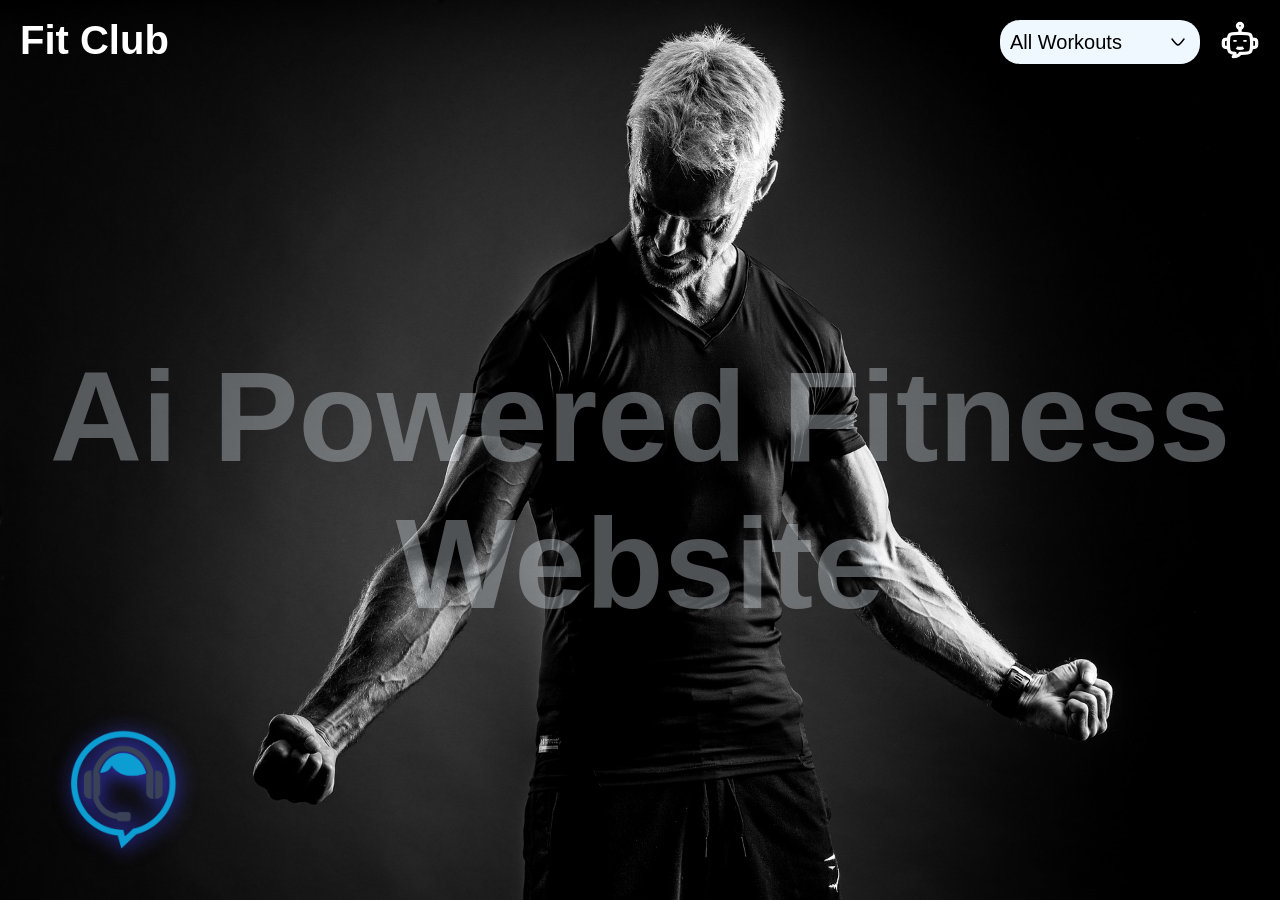
<file: index.html>
<!DOCTYPE html>
<html lang="en">
<head>
    <meta charset="UTF-8">
    <meta name="viewport" content="width=device-width, initial-scale=1.0">
    <title>Fitness Website</title>
    <link rel="stylesheet" href="style.css">
</head>
<body>
    <nav>
        <h1 class="logo">Fit Club</h1>
        <div class="right-nav">
            <div class="select-box">
              <div class="select-heading"><span>All Workouts</span><img src="arrow.svg" alt=""></div>
              <div class="options ">
                <a href="back.html"><div class="option">Back Workout</div></a>
                <a href="chest.html"><div class="option">Chest Workout</div></a>
                <a href="biceps.html"><div class="option">Biceps & Triceps</div></a>
                <a href="Shoulder.html"><div class="option">Shoulders</div></a>
                <a href="workout.html"><div class="option">All Workout</div></a>
                <a href="leg.html"><div class="option">Leg Workout</div></a>
              </div>
            </div>
                  <img src="chat.svg" alt="" id="chatbotimg" >
         </div>
    </nav>

    <main>
      <h1 class="bgtext">Ai Powered Fitness Website</h1>
      <div class="chat-box">
        <div class="h1">Talk to your Own Assistant....</div>
         <div class="chat-container">
         
         </div>
         <div class="input-area">
          <input type="text" class="prompt" placeholder="Ask anything...">
          <button><img src="btn.svg" alt=""></button>
         </div>
      </div>
      <div class="virtual-assistant">
        <img src="ai (1).png" alt="" width="120px">
      </div>
      
    </main>
    <div class="speak-page">
        <img src="ai (1).png" alt="" width="200px">
        <h1>speak now</h1>
        <img src="voice.gif" alt="" id="voice" width="200px">
      </div>
    <script src="script.js"></script>
</body>
</html>
</file>
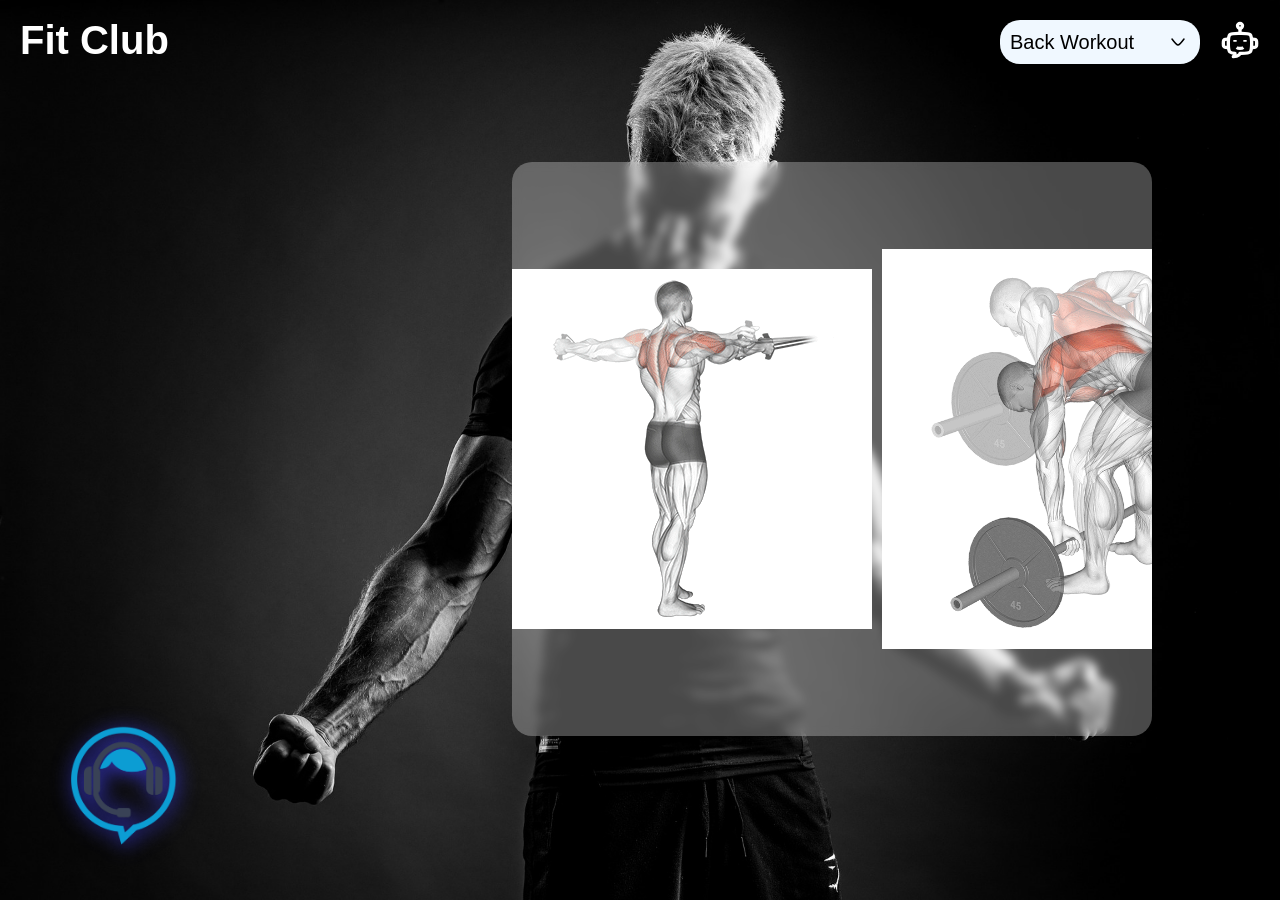
<file: back.html>
<!DOCTYPE html>
<html lang="en">
<head>
    <meta charset="UTF-8">
    <meta name="viewport" content="width=device-width, initial-scale=1.0">
    <title>Fitness Website</title>
    <link rel="stylesheet" href="style.css">
</head>
<body>
    <nav>
         <a href="index.html"><h1 class="logo">Fit Club</h1></a>
        <div class="right-nav">
            <div class="select-box">
              <div class="select-heading"><span>Back Workout</span><img src="arrow.svg" alt=""></div>
              <div class="options ">
                <a href="back.html"><div class="option">Back Workout</div></a>
                <a href="chest.html"><div class="option">Chest Workout</div></a>
                <a href="biceps.html"><div class="option">Biceps & Triceps</div></a>
                <a href="Shoulder.html"><div class="option">Shoulders</div></a>
                <a href="workout.html"><div class="option">All Workout</div></a>
                <a href="leg.html"><div class="option">Leg Workout</div></a>
              </div>
            </div>
                  <img src="chat.svg" alt="" id="chatbotimg" >
         </div>
    </nav>

    <main>
      <div class="chat-box">
        <div class="h1">Talk to your Own Assistant....</div>
         <div class="chat-container">
         
         </div>
         <div class="input-area">
          <input type="text" class="prompt" placeholder="Ask anything...">
          <button><img src="btn.svg" alt=""></button>
         </div>
      </div>
      <div class="svgs">
        
       
        <img src="back1.gif" alt="" width="200px">
        <img src="back2.gif" alt="" width="200px">
        <img src="back3.gif" alt="" width="200px">
        <img src="back4.gif" alt="" width="200px">
        <img src="back5.gif" alt="" width="200px">
     

      
       
     
      </div>
    </main>
    <div class="virtual-assistant">
        <img src="ai (1).png" alt="" width="120px">
      </div>
      
    </main>
    <div class="speak-page">
        <img src="ai (1).png" alt="" width="200px">
        <h1>speak now</h1>
        <img src="voice.gif" alt="" id="voice" width="200px">
      </div>
    <script src="script.js"></script>
</body>
</html>
</file>
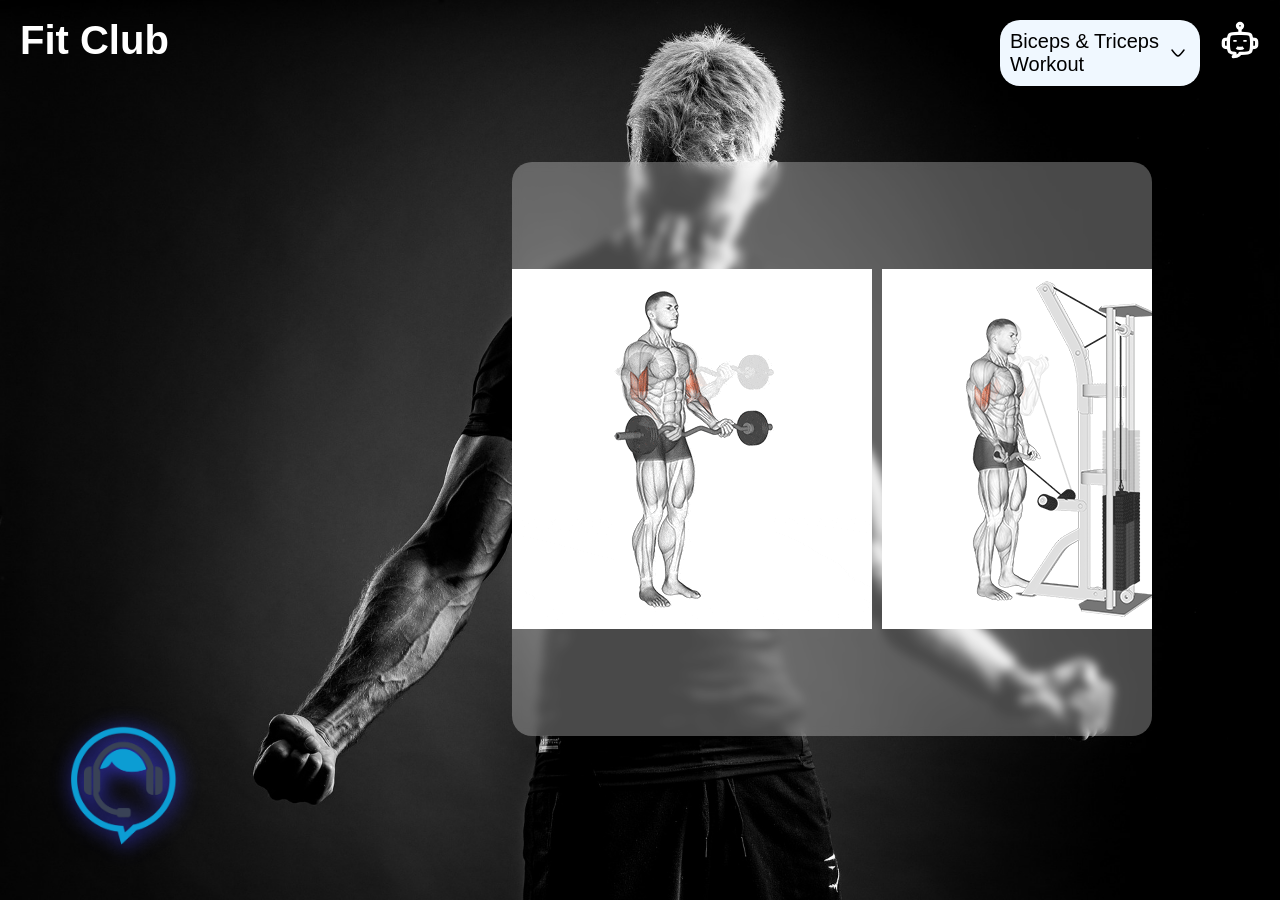
<file: biceps.html>
<!DOCTYPE html>
<html lang="en">
<head>
    <meta charset="UTF-8">
    <meta name="viewport" content="width=device-width, initial-scale=1.0">
    <title>Fitness Website</title>
    <link rel="stylesheet" href="style.css">
</head>
<body>
    <nav>
         <a href="index.html"><h1 class="logo">Fit Club</h1></a>
        <div class="right-nav">
            <div class="select-box">
              <div class="select-heading"><span>Biceps & Triceps  Workout</span><img src="arrow.svg" alt=""></div>
              <div class="options ">
                <a href="back.html"><div class="option">Back Workout</div></a>
                <a href="chest.html"><div class="option">Chest Workout</div></a>
                <a href="biceps.html"><div class="option">Biceps & Triceps</div></a>
                <a href="Shoulder.html"><div class="option">Shoulders</div></a>
                <a href="workout.html"><div class="option">All Workout</div></a>
                <a href="leg.html"><div class="option">Leg Workout</div></a>
              </div>
            </div>
                  <img src="chat.svg" alt="" id="chatbotimg" >
         </div>
    </nav>

    <main>
      <div class="chat-box">
        <div class="h1">Talk to your Own Assistant....</div>
         <div class="chat-container">
         
         </div>
         <div class="input-area">
          <input type="text" class="prompt" placeholder="Ask anything...">
          <button><img src="btn.svg" alt=""></button>
         </div>
      </div>
       <div class="svgs">
         <img src="biceps1.gif" alt="" width="200px">
        <img src="biceps2.gif" alt="" width="200px">
        <img src="biceps3.gif" alt="" width="200px">
        <img src="triceps1.gif" alt="" width="200px">
        <img src="triceps2.gif" alt="" width="200px">
       </div>
    </main>
    <div class="virtual-assistant">
        <img src="ai (1).png" alt="" width="120px">
      </div>
      
    </main>
    <div class="speak-page">
        <img src="ai (1).png" alt="" width="200px">
        <h1>speak now</h1>
        <img src="voice.gif" alt="" id="voice" width="200px">
      </div>
    <script src="script.js"></script>
</body>
</html>
</file>
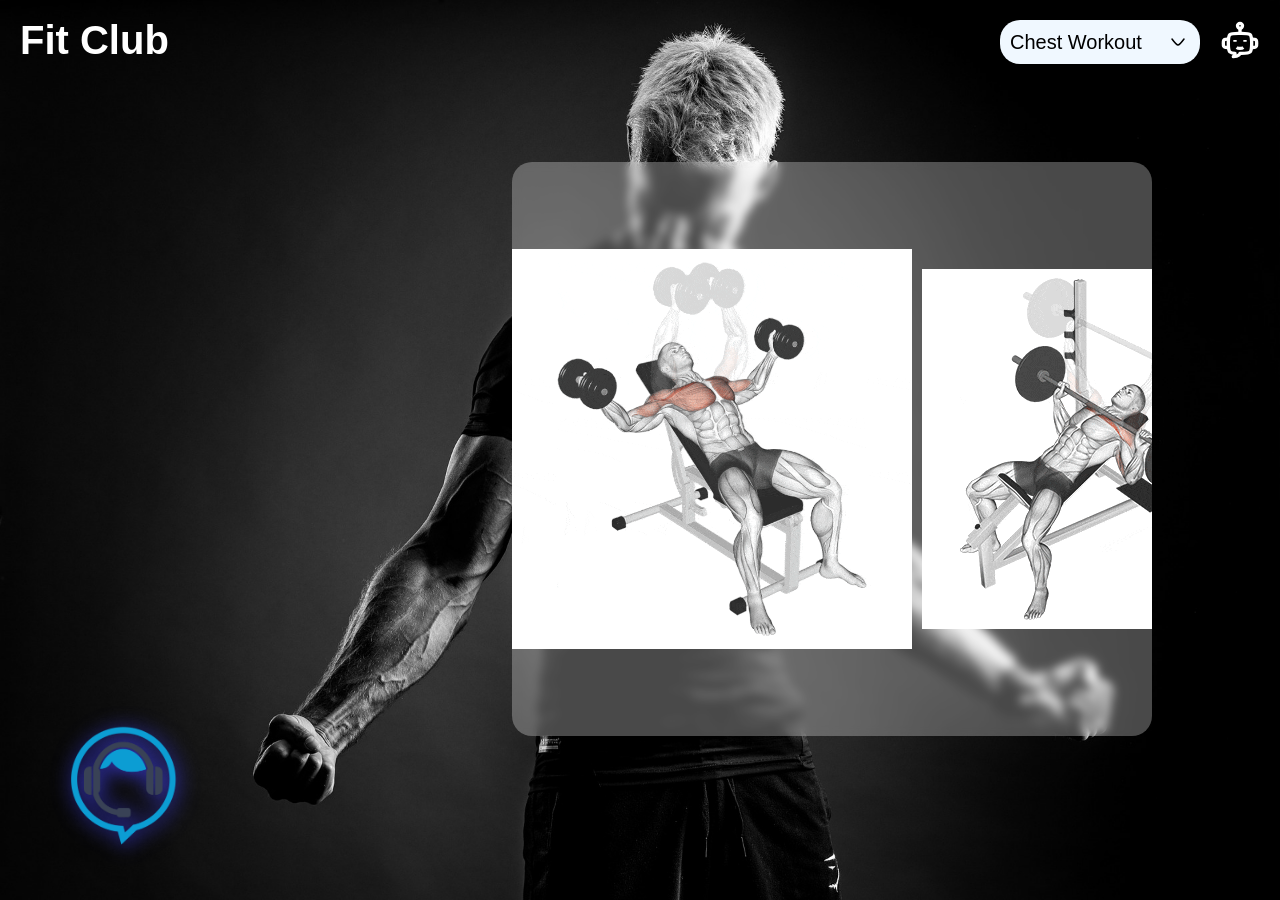
<file: chest.html>
<!DOCTYPE html>
<html lang="en">
<head>
    <meta charset="UTF-8">
    <meta name="viewport" content="width=device-width, initial-scale=1.0">
    <title>Fitness Website</title>
    <link rel="stylesheet" href="style.css">
</head>
<body>
    <nav>
        <a href="index.html"><h1 class="logo">Fit Club</h1></a>
        <div class="right-nav">
            <div class="select-box">
              <div class="select-heading"><span>Chest Workout</span><img src="arrow.svg" alt=""></div>
              <div class="options ">
                <a href="back.html"><div class="option">Back Workout</div></a>
                <a href="chest.html"><div class="option">Chest Workout</div></a>
                <a href="biceps.html"><div class="option">Biceps & Triceps</div></a>
                <a href="Shoulder.html"><div class="option">Shoulders</div></a>
                <a href="workout.html"><div class="option">All Workout</div></a>
                <a href="leg.html"><div class="option">Leg Workout</div></a>
              </div>
            </div>
                  <img src="chat.svg" alt="" id="chatbotimg" >
         </div>
    </nav>

    <main>
      <div class="chat-box">
        <div class="h1">Talk to your Own Assistant....</div>
         <div class="chat-container">
         
         </div>
         <div class="input-area">
          <input type="text" class="prompt" placeholder="Ask anything...">
          <button><img src="btn.svg" alt=""></button>
         </div>
      </div>
       <div class="svgs">
         <img src="chest1.gif" alt="" width="200px">
        <img src="chest2.gif" alt="" width="200px">
        <img src="chest3.gif" alt="" width="200px">
        <img src="chest4.gif" alt="" width="200px">
        <img src="chest5.gif" alt="" width="200px">
       </div>
    </main>
    <div class="virtual-assistant">
        <img src="ai (1).png" alt="" width="120px">
      </div>
      
    </main>
    <div class="speak-page">
        <img src="ai (1).png" alt="" width="200px">
        <h1>speak now</h1>
        <img src="voice.gif" alt="" id="voice" width="200px">
      </div>
    <script src="script.js"></script>
</body>
</html>
</file>
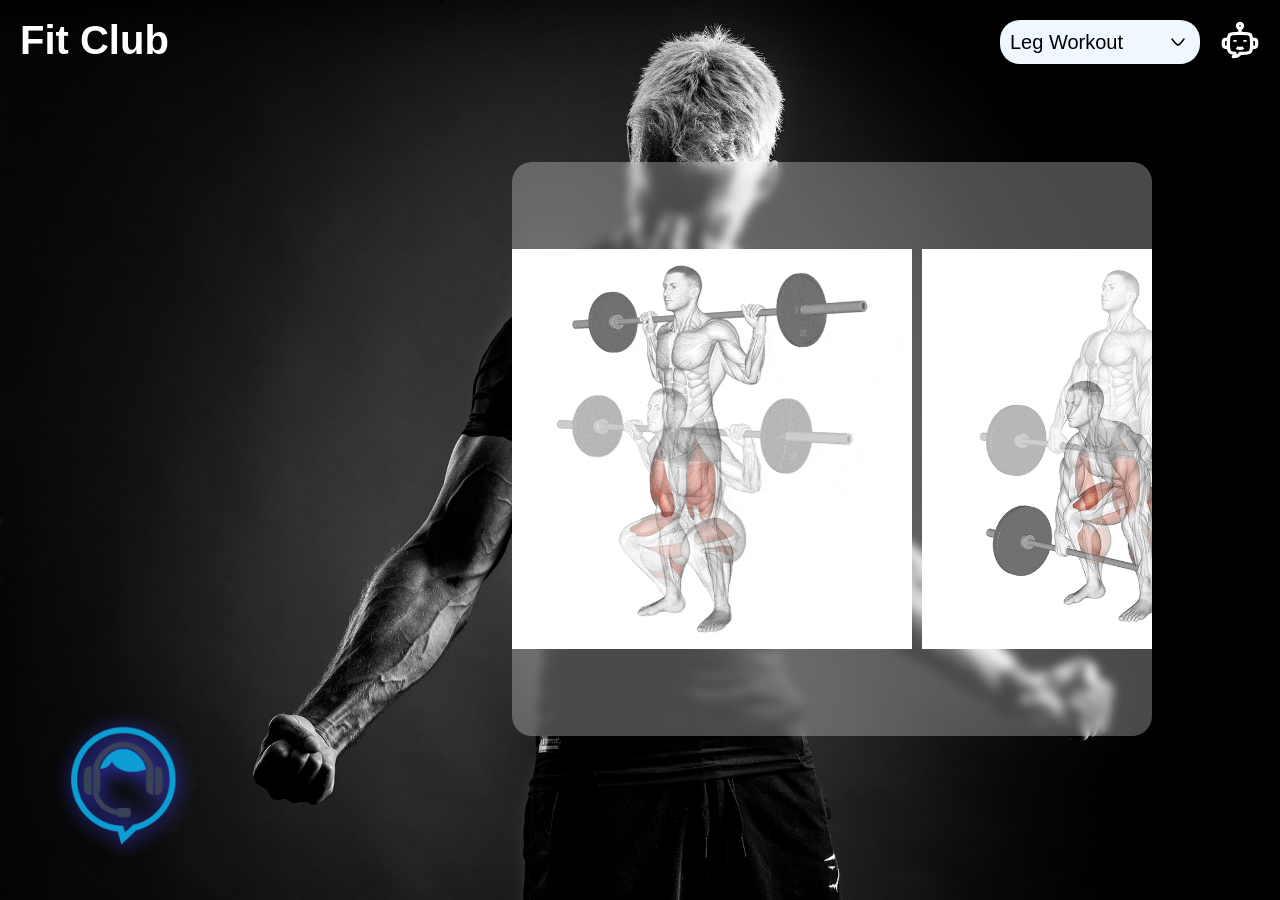
<file: leg.html>
<!DOCTYPE html>
<html lang="en">
<head>
    <meta charset="UTF-8">
    <meta name="viewport" content="width=device-width, initial-scale=1.0">
    <title>Fitness Website</title>
    <link rel="stylesheet" href="style.css">
</head>
<body>
    <nav>
         <a href="index.html"><h1 class="logo">Fit Club</h1></a>
        <div class="right-nav">
            <div class="select-box">
              <div class="select-heading"><span>Leg Workout</span><img src="arrow.svg" alt=""></div>
              <div class="options ">
                <a href="back.html"><div class="option">Back Workout</div></a>
                <a href="chest.html"><div class="option">Chest Workout</div></a>
                <a href="biceps.html"><div class="option">Biceps & Triceps</div></a>
                <a href="Shoulder.html"><div class="option">Shoulders</div></a>
                <a href="workout.html"><div class="option">All Workout</div></a>
                <a href="leg.html"><div class="option">Leg Workout</div></a>
              </div>
            </div>
                  <img src="chat.svg" alt="" id="chatbotimg" >
         </div>
    </nav>

    <main>
      <div class="chat-box">
        <div class="h1">Talk to your Own Assistant....</div>
         <div class="chat-container">
         
         </div>
         <div class="input-area">
          <input type="text" class="prompt" placeholder="Ask anything...">
          <button><img src="btn.svg" alt=""></button>
         </div>
      </div>
             <div class="svgs">
                 <img src="leg.gif" alt="" width="200px">
        <img src="leg2.gif" alt="" width="200px">
        <img src="leg3.gif" alt="" width="200px">
        <img src="leg4.gif" alt="" width="200px">
        <img src="leg5.gif" alt="" width="200px">
             </div>
    </main>
    <div class="virtual-assistant">
        <img src="ai (1).png" alt="" width="120px">
      </div>
      
    </main>
    <div class="speak-page">
        <img src="ai (1).png" alt="" width="200px">
        <h1>speak now</h1>
        <img src="voice.gif" alt="" id="voice" width="200px">
      </div>
    <script src="script.js"></script>
</body>
</html>
</file>
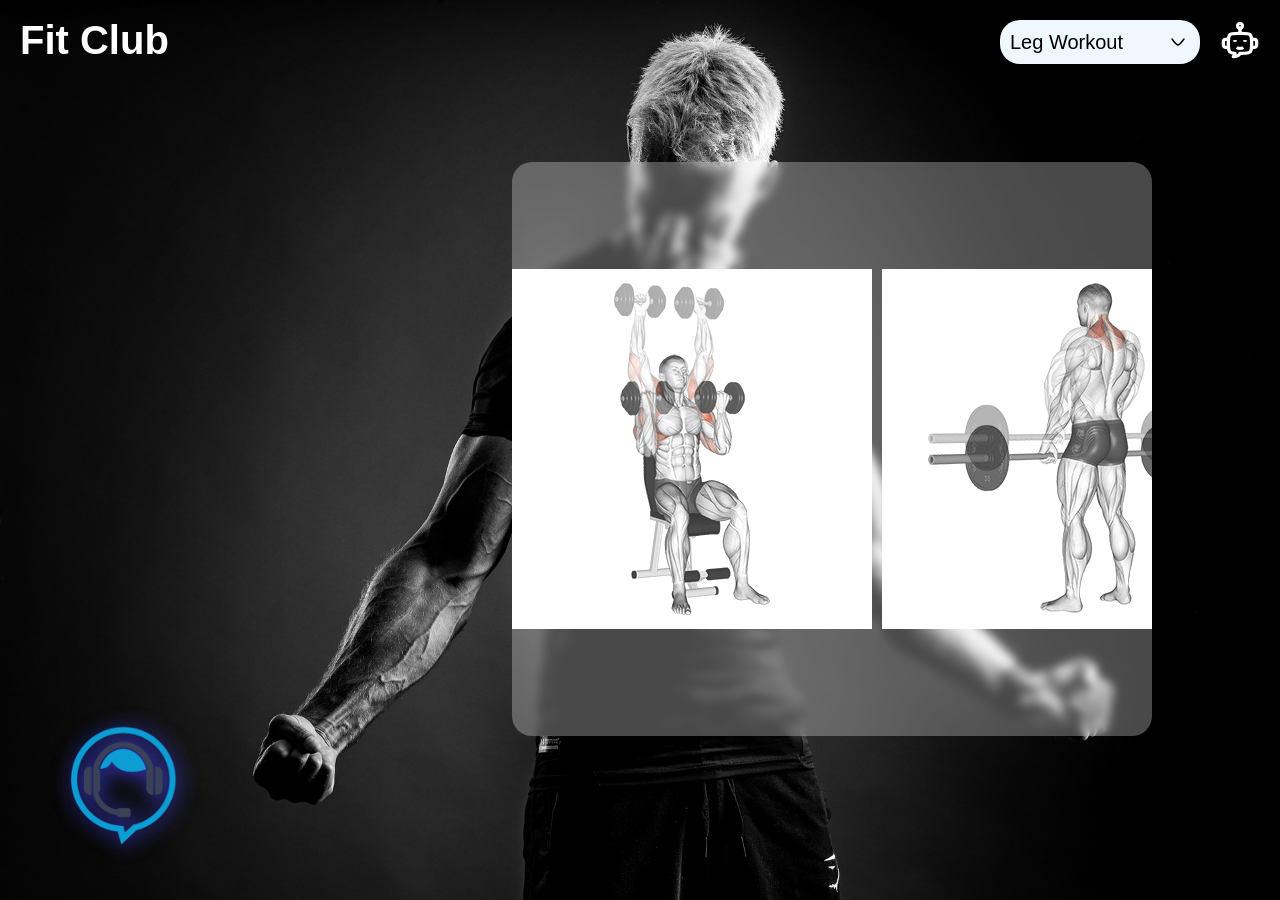
<file: Shoulder.html>
<!DOCTYPE html>
<html lang="en">
<head>
    <meta charset="UTF-8">
    <meta name="viewport" content="width=device-width, initial-scale=1.0">
    <title>Fitness Website</title>
    <link rel="stylesheet" href="style.css">
</head>
<body>
    <nav>
        <a href="index.html"><h1 class="logo">Fit Club</h1></a>
        <div class="right-nav">
            <div class="select-box">
              <div class="select-heading"><span>Leg Workout</span><img src="arrow.svg" alt=""></div>
              <div class="options ">
                <a href="back.html"><div class="option">Back Workout</div></a>
                <a href="chest.html"><div class="option">Chest Workout</div></a>
                <a href="biceps.html"><div class="option">Biceps & Triceps</div></a>
                <a href="Shoulder.html"><div class="option">Shoulders</div></a>
                <a href="workout.html"><div class="option">All Workout</div></a>
                <a href="leg.html"><div class="option">Leg Workout</div></a>
              </div>
            </div>
                  <img src="chat.svg" alt="" id="chatbotimg" >
         </div>
    </nav>

    <main>
      <div class="chat-box">
        <div class="h1">Talk to your Own Assistant....</div>
         <div class="chat-container">
         
         </div>
         <div class="input-area">
          <input type="text" class="prompt" placeholder="Ask anything...">
          <button><img src="btn.svg" alt=""></button>
         </div>
      </div>

      <div class="svgs">
         <img src="shoulder1.gif" alt="" width="200px">
        <img src="shoulder2.gif" alt="" width="200px">
        <img src="shoulder3.gif" alt="" width="200px">
        <img src="shoulder4.gif" alt="" width="200px">
        <img src="shoulder5.gif" alt="" width="200px">
      </div>
    </main>
    <div class="virtual-assistant">
        <img src="ai (1).png" alt="" width="120px">
      </div>
      
    </main>
    <div class="speak-page">
        <img src="ai (1).png" alt="" width="200px">
        <h1>speak now</h1>
        <img src="voice.gif" alt="" id="voice" width="200px">
      </div>
    <script src="script.js"></script>
</body>
</html>
</file>
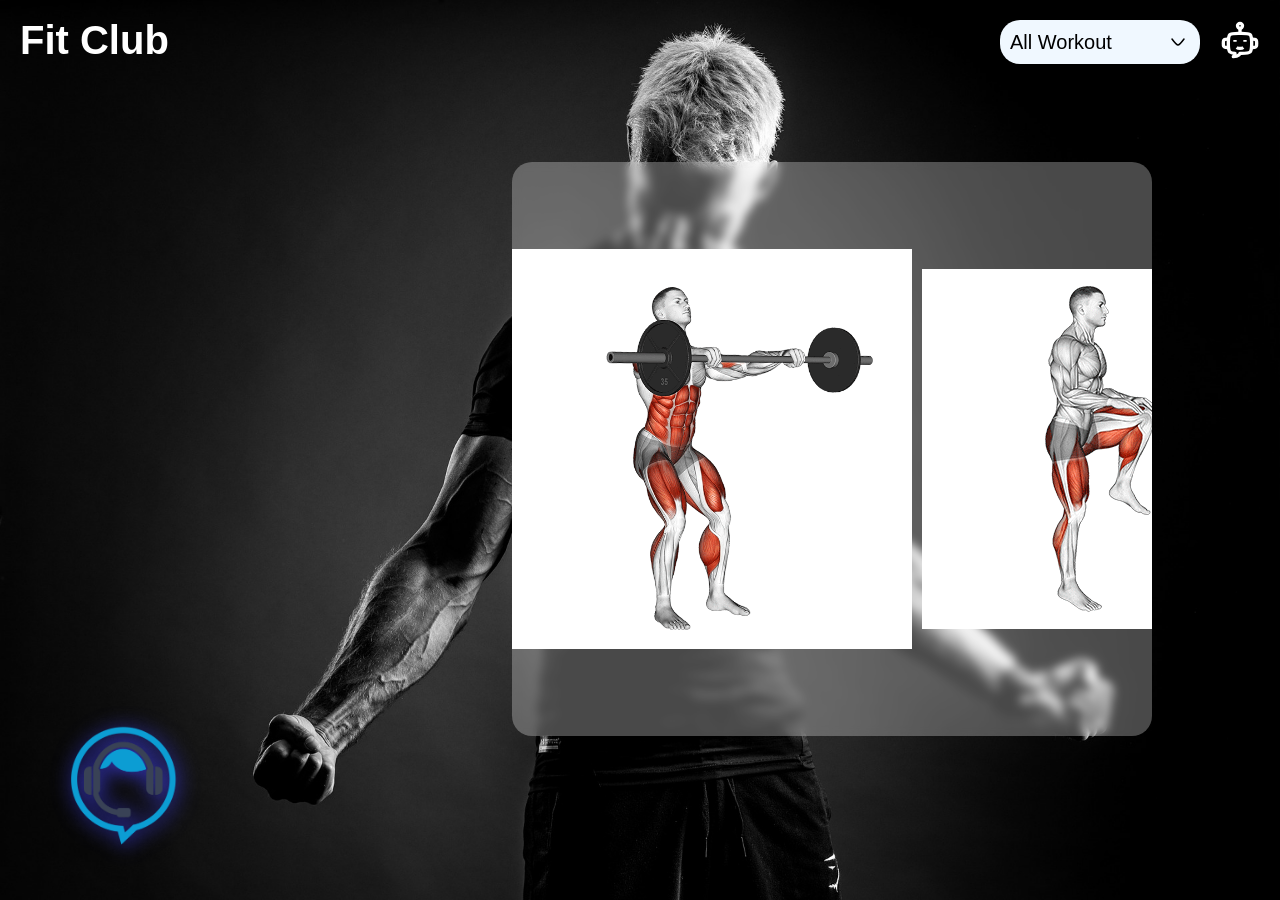
<file: workout.html>
<!DOCTYPE html>
<html lang="en">
<head>
    <meta charset="UTF-8">
    <meta name="viewport" content="width=device-width, initial-scale=1.0">
    <title>Fitness Website</title>
    <link rel="stylesheet" href="style.css">
</head>
<body>
    <nav>
        <a href="index.html"><h1 class="logo">Fit Club</h1></a>
        <div class="right-nav">
            <div class="select-box">
              <div class="select-heading"><span>All Workout</span><img src="arrow.svg" alt=""></div>
              <div class="options ">
                <a href="back.html"><div class="option">Back Workout</div></a>
                <a href="chest.html"><div class="option">Chest Workout</div></a>
                <a href="biceps.html"><div class="option">Biceps & Triceps</div></a>
                <a href="Shoulder.html"><div class="option">Shoulders</div></a>
                <a href="workout.html"><div class="option">All Workout</div></a>
                <a href="leg.html"><div class="option">Leg Workout</div></a>
              </div>
            </div>
                  <img src="chat.svg" alt="" id="chatbotimg" >
         </div>
    </nav>

    <main>
      <div class="chat-box">
        <div class="h1">Talk to your Own Assistant....</div>
         <div class="chat-container">
         
         </div>
         <div class="input-area">
          <input type="text" class="prompt" placeholder="Ask anything...">
          <button><img src="btn.svg" alt=""></button>
         </div>
      </div>
     
      <div class="svgs">
        
        <img src="workout1.gif" alt="" width="200px">
        <img src="workout2.gif" alt="" width="200px">
        <img src="workout3.gif" alt="" width="200px">
        <img src="workout4.gif" alt="" width="200px">
        <img src="workout5.gif" alt="" width="200px">
        <img src="back1.gif" alt="" width="200px">
        <img src="back2.gif" alt="" width="200px">
        <img src="back3.gif" alt="" width="200px">
        <img src="back4.gif" alt="" width="200px">
        <img src="back5.gif" alt="" width="200px">
        <img src="chest1.gif" alt="" width="200px">
        <img src="chest2.gif" alt="" width="200px">
        <img src="chest3.gif" alt="" width="200px">
        <img src="chest4.gif" alt="" width="200px">
        <img src="chest5.gif" alt="" width="200px">
        <img src="leg.gif" alt="" width="200px">
        <img src="leg2.gif" alt="" width="200px">
        <img src="leg3.gif" alt="" width="200px">
        <img src="leg4.gif" alt="" width="200px">
        <img src="leg5.gif" alt="" width="200px">
        <img src="shoulder1.gif" alt="" width="200px">
        <img src="shoulder2.gif" alt="" width="200px">
        <img src="shoulder3.gif" alt="" width="200px">
        <img src="shoulder4.gif" alt="" width="200px">
        <img src="shoulder5.gif" alt="" width="200px">
        <img src="biceps1.gif" alt="" width="200px">
        <img src="biceps2.gif" alt="" width="200px">
        <img src="biceps3.gif" alt="" width="200px">
        <img src="triceps1.gif" alt="" width="200px">
        <img src="triceps2.gif" alt="" width="200px">
       
     
      </div>
     </main>
     <div class="virtual-assistant">
        <img src="ai (1).png" alt="" width="120px">
      </div>
      
    </main>
    <div class="speak-page">
        <img src="ai (1).png" alt="" width="200px">
        <h1>speak now</h1>
        <img src="voice.gif" alt="" id="voice" width="200px">
      </div>
    <script src="script.js"></script>
</body>
</html>
</file>
<file: style.css>
*{
    margin: 0;
    padding: 0;
    box-sizing: border-box;
    font-family: 'Gill Sans', 'Gill Sans MT', Calibri, 'Trebuchet MS', sans-serif;

}
body{
    width: 100%;
    height: 100vh;
    background-image: url("bg.jpg");
    background-size: 100% 100%;
overflow-x:hidden;
background-repeat: no-repeat;
}

a{
    text-decoration: none;
}
h1{
    color: white;
}
nav{
   width: 100%;
   height: 80px;
   display: flex;
   align-items: center;
   justify-content: space-between;
   padding: 20px;
   position: relative;
   z-index:20 ;
}
.logo{
    color: white;
    font-size: 40px;
}
.select-box{
    /* color: white; */
    width: 200px;
    height: 200px;
   top: 0px;
   right:60px;
    position: absolute;
}

.select-heading{
   background-color: aliceblue;
    width: 100%;
    padding: 10px;
  font-size: 20px;
  display: flex;
   align-items: center;
   justify-content: space-between;
   border-radius: 20px;
   cursor: pointer;
   
}
.select-heading img{
        transition: all 0.3s;
}
.options{
     background-color: rgba(240, 248, 255, 0.834);
    backdrop-filter: blur(5px);
    border-radius: 20px;
    margin-top: 20px;
    width: 100%;
    display: flex;
    flex-direction: column;
    gap: 10px;
    text-align: center;
    padding: 10px;
    font-size: 20px;
   display: none;
}
.active-options{
    display: flex;
}

.rotate{
    transform: rotate(180deg);
    transition: all 0.3s;
}

.option{
    border-radius: 20px;
     padding: 10px;
     cursor: pointer;
     transition: all 0.4s;
}

.option:hover{
    background-color: aliceblue;
    letter-spacing: 1px;

}
.right-nav{
    display: flex;
    align-items: center ;
    justify-content: center;
    gap: 20px;
    position: relative;
}

main{
    /* background-color: aliceblue; */
    width: 100%;
    height: calc(100% - 80px);
   position: relative;
   display: flex;
   align-items: center;
   justify-content: center;
}
.chat-box{
    padding: 10px;
    position: absolute;
    width: 30%;
    height: 80%;
    bottom: 10%;
    right: 5%;
    background-color:rgba(240, 248, 255, 0.444);
    border-radius: 20px;
    backdrop-filter: blur(5px);
    transform: translateX(600px);
    transition:all 0.5s;
    z-index: 25;
}

.active-chat-box{
 transform: translateX(0px);
}
.chat-container{
    width: 100%;
    height: 80%;
    overflow: auto;
    display: flex;
    flex-direction: column;
    gap: 20px;

}


.input-area{
    width: 100%;
    height: 20%;
    display: flex;
    align-items: center;
    justify-content: center;
gap: 20px;
position: fixed;
bottom: 0;
}

.prompt{
    width: 60%;
    padding: 10px;
    background-color: black;
    color: white;
    font-size: 20px;
    border-radius: 20px;
    outline: none;
}

.input-area button{
    padding: 10px;
    background: black;
    border: none;
    border-radius: 50px;
}

.user-chat-box{
    width: 80%;
    padding: 20px;
    background-color: black;
    border-radius: 50px 0px 50px 50px ;
    position: relative;
    left: 90px;
    color: white;
}

.ai-chat-box{
    width: 80%;
    padding: 20px;
    background-color: rgba(0, 0, 0, 0.471);
    border-radius: 0px 50px 50px 50px ;
    position: relative;
   left: 0px;
    color: white;
}


.h1{
    font-size: 3vw;
    text-align: center;
}

#chatbotimg{
    cursor: pointer;
}
.options a{
    text-decoration: none;
    color: black;
}

.bgtext{
    font-size: 10vw;
    text-align: center;
    color:rgba(240, 248, 255, 0.329);
}

.svgs{
    width: 50%;
    height: 70%;
    display: flex;
    align-items: center;
    overflow-x: scroll;
    overflow-y: hidden;
position: absolute;
right: 10%;
bottom: 20%;
gap: 10px;
background-color: rgba(255, 255, 255, 0.285);
backdrop-filter: blur(5px);
border-radius: 20px;
}

.svgs::-webkit-scrollbar{
    width: 0px;
}
.svgs img{
    width: 400px;

}

.virtual-assistant{
   position: absolute;
   left: 5%;
   bottom: 5%;
   cursor: pointer;
   filter: drop-shadow(2px 2px 10px rgb(57, 57, 207));
}
.speak-page{
    position: absolute;
    width: 100%;
    height: 100%;
    background-color: rgba(0, 0, 0, 0.525);
    backdrop-filter: blur(5px);
    z-index: 30;
    top: 0;
    display: flex;
    align-items: center;
    justify-content: center;
    flex-direction: column;
    gap: 20px;
    display: none;
}
.active-speak-page{
    display: flex;
}
#voice{
    margin-top: 30px;
    border-radius: 50%;
}
</file>
